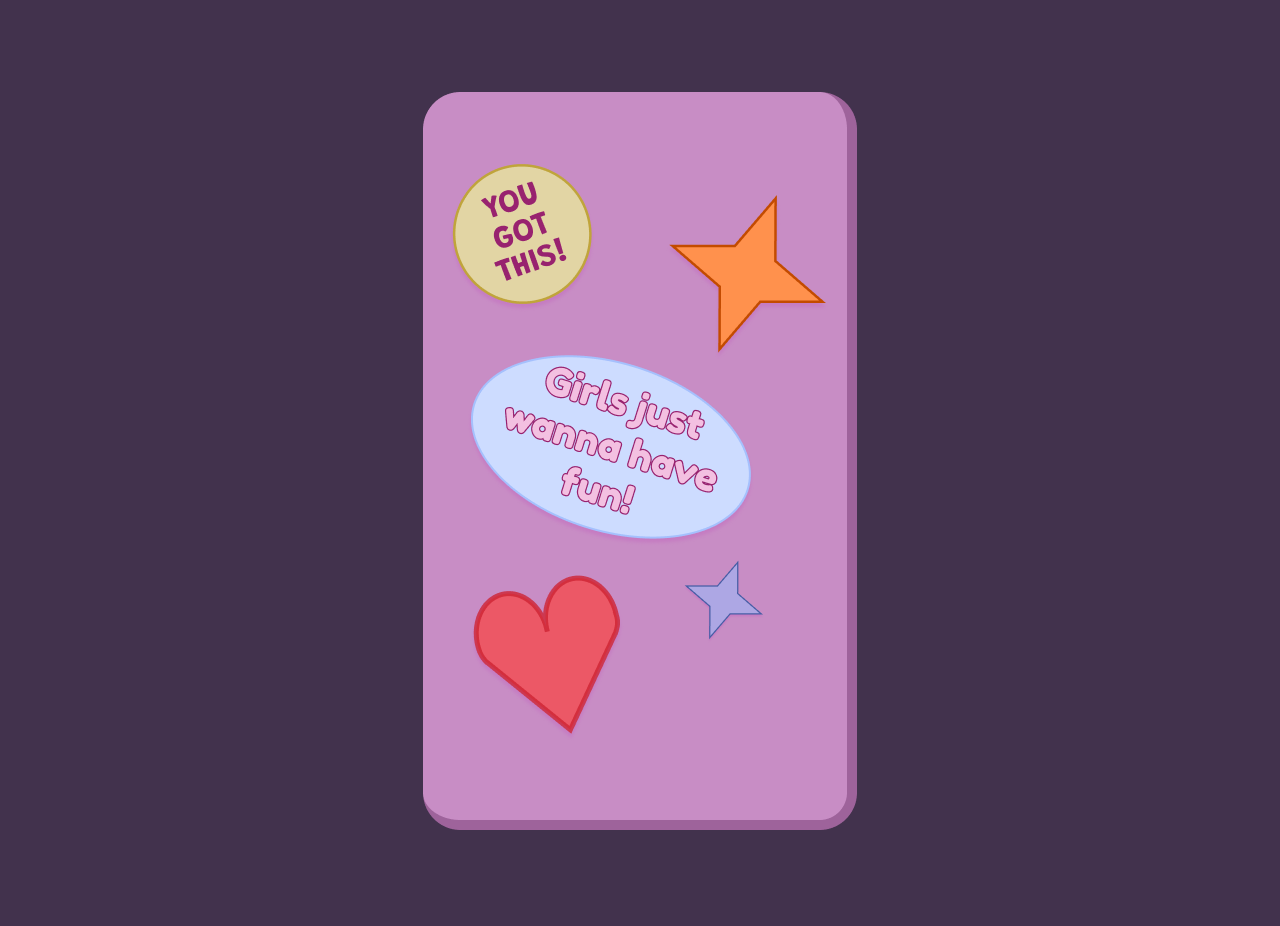
<file: index.html>
<!DOCTYPE html>
<html lang="en">
  <head>
    <meta charset="UTF-8">
    <meta name="viewport" content="width=device-width, initial-scale=1.0">
    <link rel="stylesheet" href="style.css">
    <title>Varada's Calculator</title>
  </head>
  <body>
    <a href="calculator.html">
      <img src="homee.png">
    </a>
  </body> 
</html>
</file>
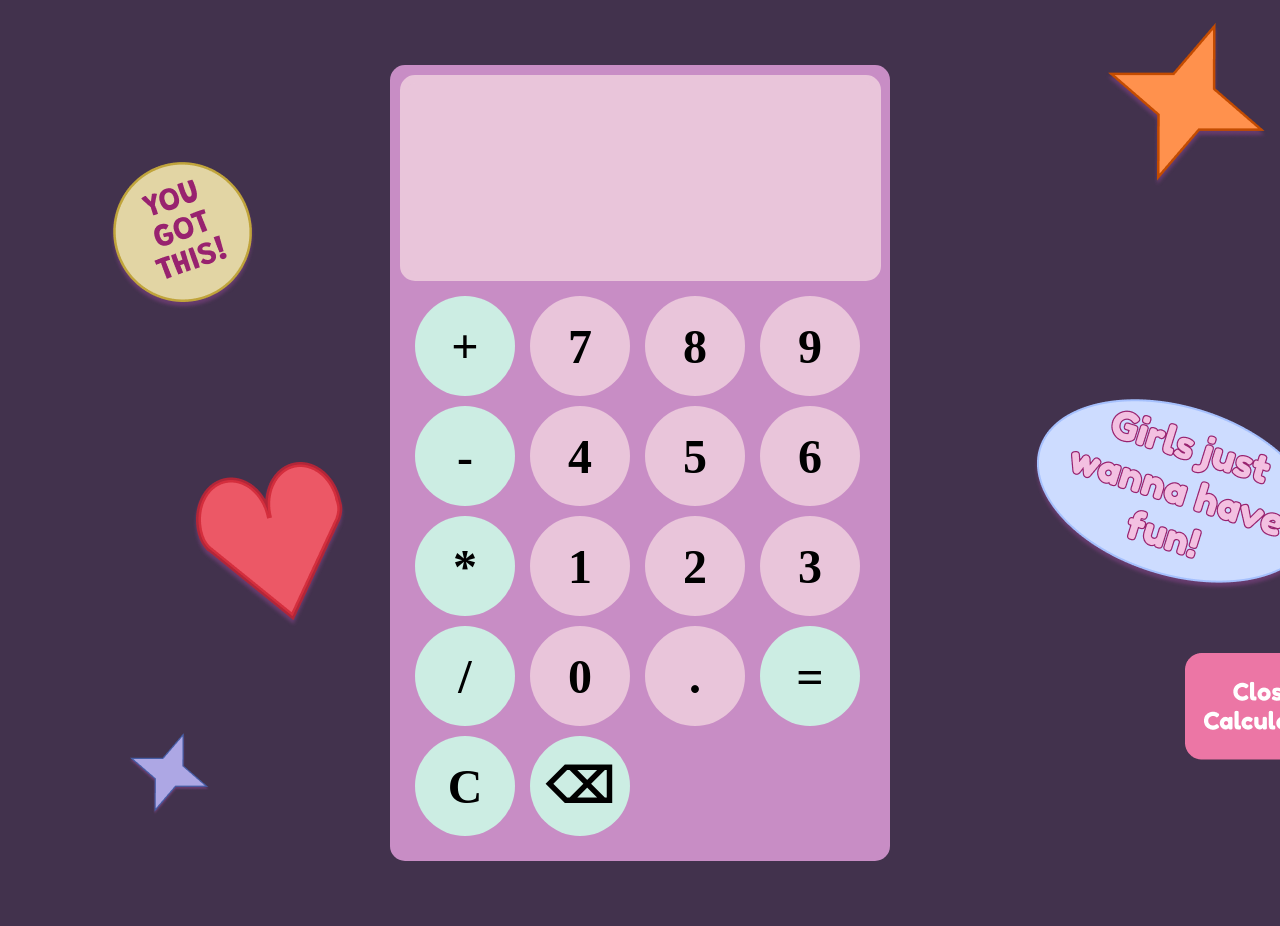
<file: calculator.html>
<!DOCTYPE html>
<html lang="en">
  <head>
    <meta charset="UTF-8">
    <meta name="viewport" content="width=device-width, initial-scale=1.0">
    <title>Varada's Calculator</title>
    <link rel="stylesheet" href="style.css">
  </head>
  <body>
    <div id="calculator">
      <input id="display" readonly>
      <div id="keys">
        <button onclick="appendToDisplay('+')" class="operator-btn">+</button>
        <button onclick="appendToDisplay('7')">7</button>
        <button onclick="appendToDisplay('8')">8</button> 
        <button onclick="appendToDisplay('9')">9</button>
        <button onclick="appendToDisplay('-')"class="operator-btn">-</button>
        <button onclick="appendToDisplay('4')">4</button>
        <button onclick="appendToDisplay('5')">5</button>
        <button onclick="appendToDisplay('6')">6</button>
        <button onclick="appendToDisplay('*')" class="operator-btn">*</button>
        <button onclick="appendToDisplay('1')">1</button>
        <button onclick="appendToDisplay('2')">2</button>
        <button onclick="appendToDisplay('3')">3</button>
        <button onclick="appendToDisplay('/')" class="operator-btn">/</button>
        <button onclick="appendToDisplay('0')">0</button>
        <button onclick="appendToDisplay('.')">.</button>
        <button onclick="calculate()" class="operator-btn">=</button>
        <button onclick="clearDisplay()" class="operator-btn">C</button>
        <button onclick="backspace()" class="operator-btn">⌫</button>
      </div>
    </div>
    <a href="index.html">
    <img src="closecalc.png" id="home">
    </a>
    <img src="heart.png" id="heart">
    <img src="sticker.png" id="sticker">
    <img src="smallstar.png" id="smallstar">
    <img src="ugotthis.png" id="ugot">
    <img src="star.png" id="star">
    <script src="index.js"></script>
  </body> 
</html>
</file>
<file: style.css>
@import url('https://fonts.googleapis.com/css2?family=Griffy&family=Iosevka+Charon:ital,wght@0,300;0,400;0,500;0,700;1,300;1,400;1,500;1,700&display=swap');
body{
  margin:13px;
  display:flex;
  justify-content:center;
  align-items:center;
  height: 100vh;
  background-color:#42324D;
}
#home-body{
  background-color:#42324D
}
#calculator{
  margin:20px auto;
  font-family: "Iosevka Charon",cursive;
  background-color: #C88DC5;
  border-radius:15px;
  max-width:500px;
  overflow:hidden;
}
#display{
  width:85%;
  height:150px;
  position:relative;
  top:10px;
  left:10px;
  padding:20px;
  font-size:5rem;
  text-align:left;
  background-color:#E9C5DA;
  color:black;
  border: 8px solid #E9C5DA;
  border-radius:15px;
}
button,
input{
  font-family: inherit;
}
#keys{
  display: grid;
  grid-template-columns:repeat(4,1fr);
  gap:10px;
  padding:25px;
}
button{
  width: 100px;
  height: 100px;
  border-radius: 50px;
  border: none;
  background-color:#E9C5DA;
  color:black;
  font-size: 3rem;
  font-weight:bold;
  cursor:pointer;
}
button:hover{
  background-color:#E98AC1;
}
button:active{
  background-color:#F47AC1;
}
.operator-btn{
  background-color:#CCEDE3;
}
.operator-btn:hover{
  background-color:#C1F6E5;
}
.operator-btn:active{
  background-color:#AFFBE3;
}
#home{
  position:absolute;
  top:653px;
  left:1185px;
}
#heart{
  position:absolute;
  top:462px;
  left:192px;
}
#star{
  position:absolute;
  top:23px;
  left:1104px;
}
#smallstar{
  position:absolute;
  top:733px;
  left:128px;
}
#ugot{
  position:absolute;
  top:143px;
  left:94px;
}
#sticker{
  position:absolute;
  top:367px;
  left:1014px;
}
</file>
